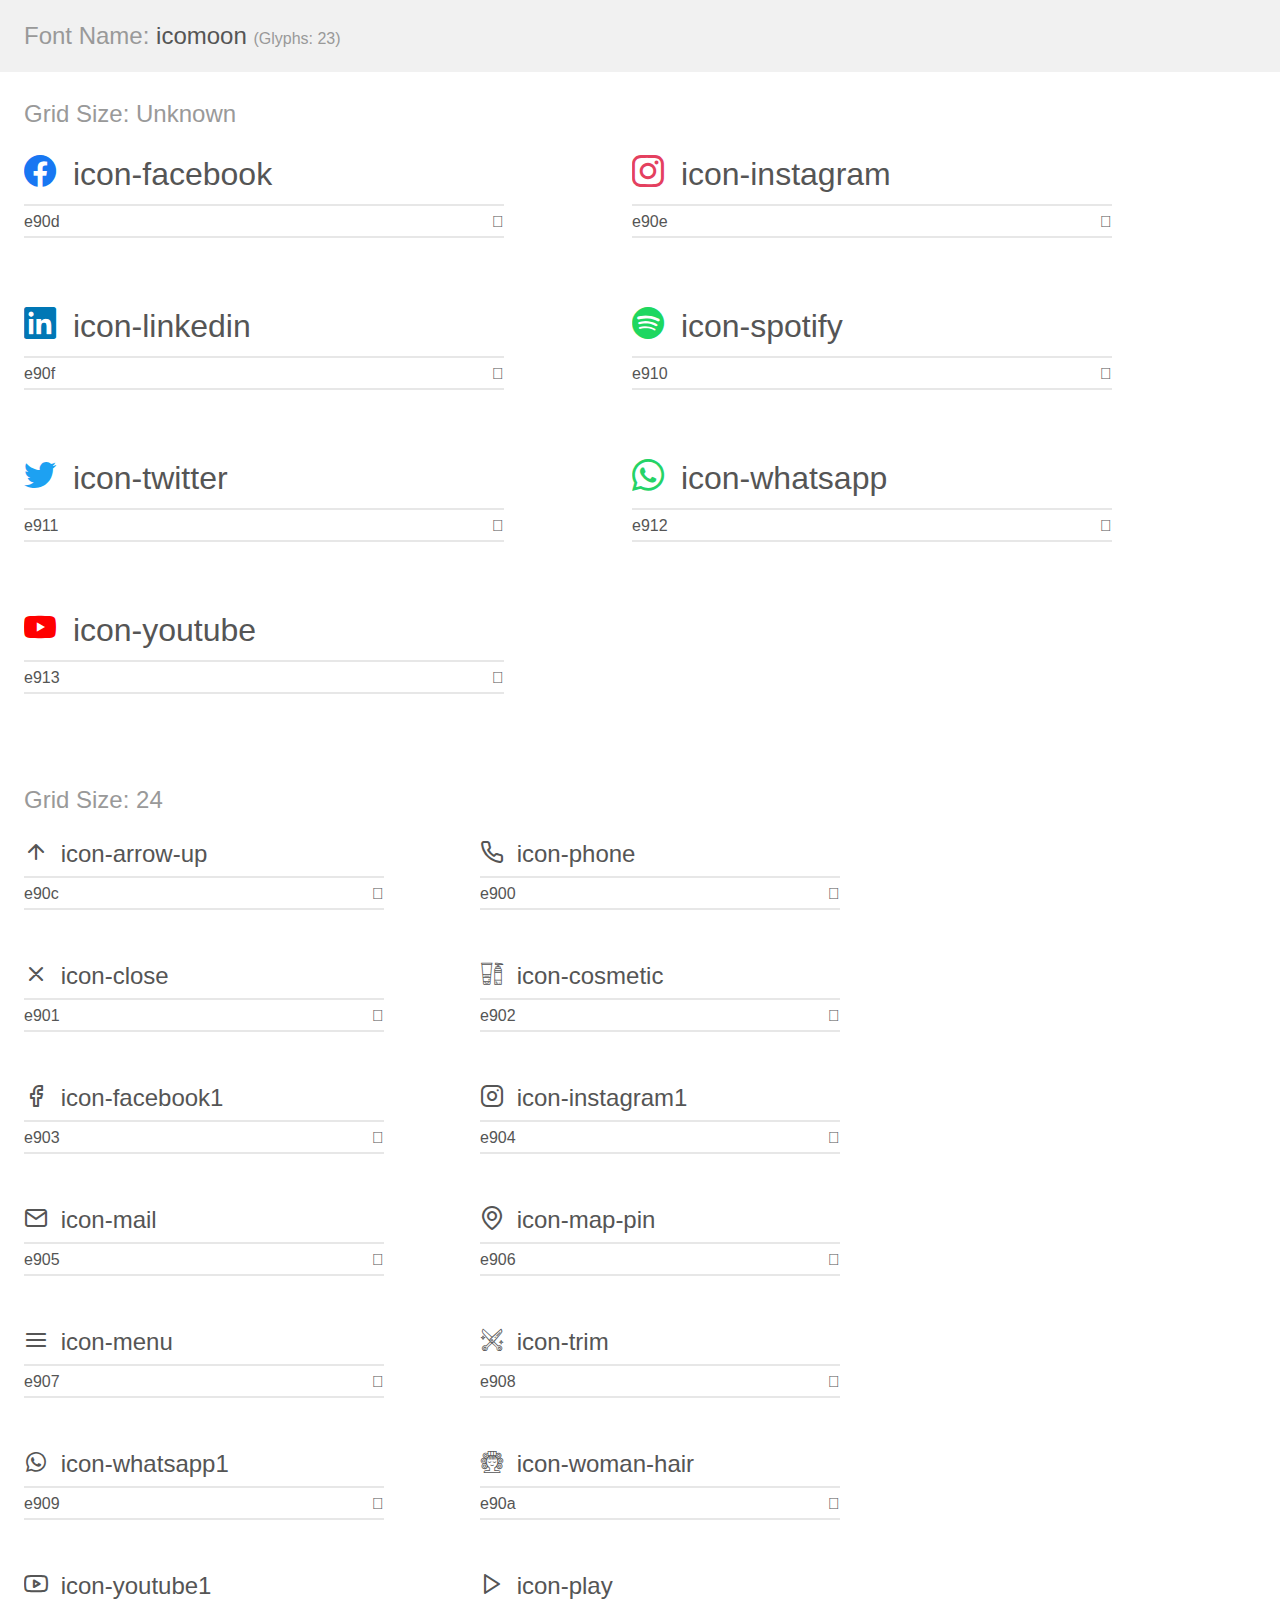
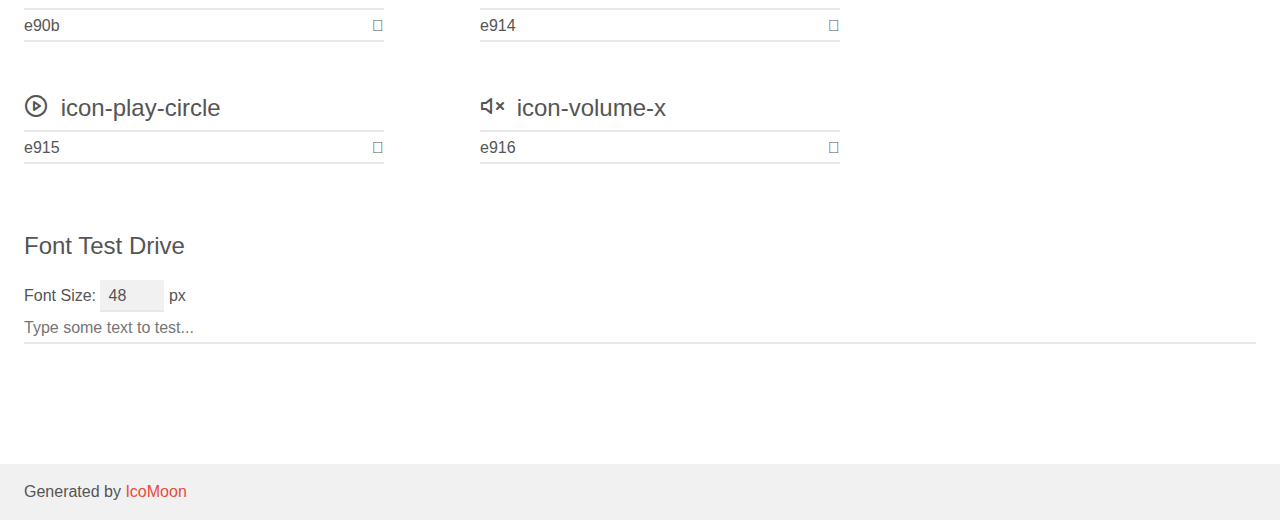
<file: assets/fonts/demo.html>
<!doctype html>
<html>
<head>
    <meta charset="utf-8">
    <title>IcoMoon Demo</title>
    <meta name="description" content="An Icon Font Generated By IcoMoon.io">
    <meta name="viewport" content="width=device-width, initial-scale=1">
    <link rel="stylesheet" href="demo-files/demo.css">
    <link rel="stylesheet" href="style.css"></head>
<body>
    <div class="bgc1 clearfix">
        <h1 class="mhmm mvm"><span class="fgc1">Font Name:</span> icomoon <small class="fgc1">(Glyphs:&nbsp;23)</small></h1>
    </div>
    <div class="clearfix mhl ptl">
        <h1 class="mvm mtn fgc1">Grid Size: Unknown</h1>
        <div class="glyph fs1">
            <div class="clearfix bshadow0 pbs">
                <span class="icon-facebook"></span>
                <span class="mls"> icon-facebook</span>
            </div>
            <fieldset class="fs0 size1of1 clearfix hidden-false">
                <input type="text" readonly value="e90d" class="unit size1of2" />
                <input type="text" maxlength="1" readonly value="&#xe90d;" class="unitRight size1of2 talign-right" />
            </fieldset>
            <div class="fs0 bshadow0 clearfix hidden-true">
                <span class="unit pvs fgc1">liga: </span>
                <input type="text" readonly value="" class="liga unitRight" />
            </div>
        </div>
        <div class="glyph fs1">
            <div class="clearfix bshadow0 pbs">
                <span class="icon-instagram"></span>
                <span class="mls"> icon-instagram</span>
            </div>
            <fieldset class="fs0 size1of1 clearfix hidden-false">
                <input type="text" readonly value="e90e" class="unit size1of2" />
                <input type="text" maxlength="1" readonly value="&#xe90e;" class="unitRight size1of2 talign-right" />
            </fieldset>
            <div class="fs0 bshadow0 clearfix hidden-true">
                <span class="unit pvs fgc1">liga: </span>
                <input type="text" readonly value="" class="liga unitRight" />
            </div>
        </div>
        <div class="glyph fs1">
            <div class="clearfix bshadow0 pbs">
                <span class="icon-linkedin"></span>
                <span class="mls"> icon-linkedin</span>
            </div>
            <fieldset class="fs0 size1of1 clearfix hidden-false">
                <input type="text" readonly value="e90f" class="unit size1of2" />
                <input type="text" maxlength="1" readonly value="&#xe90f;" class="unitRight size1of2 talign-right" />
            </fieldset>
            <div class="fs0 bshadow0 clearfix hidden-true">
                <span class="unit pvs fgc1">liga: </span>
                <input type="text" readonly value="" class="liga unitRight" />
            </div>
        </div>
        <div class="glyph fs1">
            <div class="clearfix bshadow0 pbs">
                <span class="icon-spotify"></span>
                <span class="mls"> icon-spotify</span>
            </div>
            <fieldset class="fs0 size1of1 clearfix hidden-false">
                <input type="text" readonly value="e910" class="unit size1of2" />
                <input type="text" maxlength="1" readonly value="&#xe910;" class="unitRight size1of2 talign-right" />
            </fieldset>
            <div class="fs0 bshadow0 clearfix hidden-true">
                <span class="unit pvs fgc1">liga: </span>
                <input type="text" readonly value="" class="liga unitRight" />
            </div>
        </div>
        <div class="glyph fs1">
            <div class="clearfix bshadow0 pbs">
                <span class="icon-twitter"></span>
                <span class="mls"> icon-twitter</span>
            </div>
            <fieldset class="fs0 size1of1 clearfix hidden-false">
                <input type="text" readonly value="e911" class="unit size1of2" />
                <input type="text" maxlength="1" readonly value="&#xe911;" class="unitRight size1of2 talign-right" />
            </fieldset>
            <div class="fs0 bshadow0 clearfix hidden-true">
                <span class="unit pvs fgc1">liga: </span>
                <input type="text" readonly value="" class="liga unitRight" />
            </div>
        </div>
        <div class="glyph fs1">
            <div class="clearfix bshadow0 pbs">
                <span class="icon-whatsapp"></span>
                <span class="mls"> icon-whatsapp</span>
            </div>
            <fieldset class="fs0 size1of1 clearfix hidden-false">
                <input type="text" readonly value="e912" class="unit size1of2" />
                <input type="text" maxlength="1" readonly value="&#xe912;" class="unitRight size1of2 talign-right" />
            </fieldset>
            <div class="fs0 bshadow0 clearfix hidden-true">
                <span class="unit pvs fgc1">liga: </span>
                <input type="text" readonly value="" class="liga unitRight" />
            </div>
        </div>
        <div class="glyph fs1">
            <div class="clearfix bshadow0 pbs">
                <span class="icon-youtube"></span>
                <span class="mls"> icon-youtube</span>
            </div>
            <fieldset class="fs0 size1of1 clearfix hidden-false">
                <input type="text" readonly value="e913" class="unit size1of2" />
                <input type="text" maxlength="1" readonly value="&#xe913;" class="unitRight size1of2 talign-right" />
            </fieldset>
            <div class="fs0 bshadow0 clearfix hidden-true">
                <span class="unit pvs fgc1">liga: </span>
                <input type="text" readonly value="" class="liga unitRight" />
            </div>
        </div>
    </div>
    <div class="clearfix mhl ptl">
        <h1 class="mvm mtn fgc1">Grid Size: 24</h1>
        <div class="glyph fs2">
            <div class="clearfix bshadow0 pbs">
                <span class="icon-arrow-up"></span>
                <span class="mls"> icon-arrow-up</span>
            </div>
            <fieldset class="fs0 size1of1 clearfix hidden-false">
                <input type="text" readonly value="e90c" class="unit size1of2" />
                <input type="text" maxlength="1" readonly value="&#xe90c;" class="unitRight size1of2 talign-right" />
            </fieldset>
            <div class="fs0 bshadow0 clearfix hidden-true">
                <span class="unit pvs fgc1">liga: </span>
                <input type="text" readonly value="" class="liga unitRight" />
            </div>
        </div>
        <div class="glyph fs2">
            <div class="clearfix bshadow0 pbs">
                <span class="icon-phone"></span>
                <span class="mls"> icon-phone</span>
            </div>
            <fieldset class="fs0 size1of1 clearfix hidden-false">
                <input type="text" readonly value="e900" class="unit size1of2" />
                <input type="text" maxlength="1" readonly value="&#xe900;" class="unitRight size1of2 talign-right" />
            </fieldset>
            <div class="fs0 bshadow0 clearfix hidden-true">
                <span class="unit pvs fgc1">liga: </span>
                <input type="text" readonly value="" class="liga unitRight" />
            </div>
        </div>
        <div class="glyph fs2">
            <div class="clearfix bshadow0 pbs">
                <span class="icon-close"></span>
                <span class="mls"> icon-close</span>
            </div>
            <fieldset class="fs0 size1of1 clearfix hidden-false">
                <input type="text" readonly value="e901" class="unit size1of2" />
                <input type="text" maxlength="1" readonly value="&#xe901;" class="unitRight size1of2 talign-right" />
            </fieldset>
            <div class="fs0 bshadow0 clearfix hidden-true">
                <span class="unit pvs fgc1">liga: </span>
                <input type="text" readonly value="" class="liga unitRight" />
            </div>
        </div>
        <div class="glyph fs2">
            <div class="clearfix bshadow0 pbs">
                <span class="icon-cosmetic"></span>
                <span class="mls"> icon-cosmetic</span>
            </div>
            <fieldset class="fs0 size1of1 clearfix hidden-false">
                <input type="text" readonly value="e902" class="unit size1of2" />
                <input type="text" maxlength="1" readonly value="&#xe902;" class="unitRight size1of2 talign-right" />
            </fieldset>
            <div class="fs0 bshadow0 clearfix hidden-true">
                <span class="unit pvs fgc1">liga: </span>
                <input type="text" readonly value="" class="liga unitRight" />
            </div>
        </div>
        <div class="glyph fs2">
            <div class="clearfix bshadow0 pbs">
                <span class="icon-facebook1"></span>
                <span class="mls"> icon-facebook1</span>
            </div>
            <fieldset class="fs0 size1of1 clearfix hidden-false">
                <input type="text" readonly value="e903" class="unit size1of2" />
                <input type="text" maxlength="1" readonly value="&#xe903;" class="unitRight size1of2 talign-right" />
            </fieldset>
            <div class="fs0 bshadow0 clearfix hidden-true">
                <span class="unit pvs fgc1">liga: </span>
                <input type="text" readonly value="" class="liga unitRight" />
            </div>
        </div>
        <div class="glyph fs2">
            <div class="clearfix bshadow0 pbs">
                <span class="icon-instagram1"></span>
                <span class="mls"> icon-instagram1</span>
            </div>
            <fieldset class="fs0 size1of1 clearfix hidden-false">
                <input type="text" readonly value="e904" class="unit size1of2" />
                <input type="text" maxlength="1" readonly value="&#xe904;" class="unitRight size1of2 talign-right" />
            </fieldset>
            <div class="fs0 bshadow0 clearfix hidden-true">
                <span class="unit pvs fgc1">liga: </span>
                <input type="text" readonly value="" class="liga unitRight" />
            </div>
        </div>
        <div class="glyph fs2">
            <div class="clearfix bshadow0 pbs">
                <span class="icon-mail"></span>
                <span class="mls"> icon-mail</span>
            </div>
            <fieldset class="fs0 size1of1 clearfix hidden-false">
                <input type="text" readonly value="e905" class="unit size1of2" />
                <input type="text" maxlength="1" readonly value="&#xe905;" class="unitRight size1of2 talign-right" />
            </fieldset>
            <div class="fs0 bshadow0 clearfix hidden-true">
                <span class="unit pvs fgc1">liga: </span>
                <input type="text" readonly value="" class="liga unitRight" />
            </div>
        </div>
        <div class="glyph fs2">
            <div class="clearfix bshadow0 pbs">
                <span class="icon-map-pin"></span>
                <span class="mls"> icon-map-pin</span>
            </div>
            <fieldset class="fs0 size1of1 clearfix hidden-false">
                <input type="text" readonly value="e906" class="unit size1of2" />
                <input type="text" maxlength="1" readonly value="&#xe906;" class="unitRight size1of2 talign-right" />
            </fieldset>
            <div class="fs0 bshadow0 clearfix hidden-true">
                <span class="unit pvs fgc1">liga: </span>
                <input type="text" readonly value="" class="liga unitRight" />
            </div>
        </div>
        <div class="glyph fs2">
            <div class="clearfix bshadow0 pbs">
                <span class="icon-menu"></span>
                <span class="mls"> icon-menu</span>
            </div>
            <fieldset class="fs0 size1of1 clearfix hidden-false">
                <input type="text" readonly value="e907" class="unit size1of2" />
                <input type="text" maxlength="1" readonly value="&#xe907;" class="unitRight size1of2 talign-right" />
            </fieldset>
            <div class="fs0 bshadow0 clearfix hidden-true">
                <span class="unit pvs fgc1">liga: </span>
                <input type="text" readonly value="" class="liga unitRight" />
            </div>
        </div>
        <div class="glyph fs2">
            <div class="clearfix bshadow0 pbs">
                <span class="icon-trim"></span>
                <span class="mls"> icon-trim</span>
            </div>
            <fieldset class="fs0 size1of1 clearfix hidden-false">
                <input type="text" readonly value="e908" class="unit size1of2" />
                <input type="text" maxlength="1" readonly value="&#xe908;" class="unitRight size1of2 talign-right" />
            </fieldset>
            <div class="fs0 bshadow0 clearfix hidden-true">
                <span class="unit pvs fgc1">liga: </span>
                <input type="text" readonly value="" class="liga unitRight" />
            </div>
        </div>
        <div class="glyph fs2">
            <div class="clearfix bshadow0 pbs">
                <span class="icon-whatsapp1"></span>
                <span class="mls"> icon-whatsapp1</span>
            </div>
            <fieldset class="fs0 size1of1 clearfix hidden-false">
                <input type="text" readonly value="e909" class="unit size1of2" />
                <input type="text" maxlength="1" readonly value="&#xe909;" class="unitRight size1of2 talign-right" />
            </fieldset>
            <div class="fs0 bshadow0 clearfix hidden-true">
                <span class="unit pvs fgc1">liga: </span>
                <input type="text" readonly value="" class="liga unitRight" />
            </div>
        </div>
        <div class="glyph fs2">
            <div class="clearfix bshadow0 pbs">
                <span class="icon-woman-hair"></span>
                <span class="mls"> icon-woman-hair</span>
            </div>
            <fieldset class="fs0 size1of1 clearfix hidden-false">
                <input type="text" readonly value="e90a" class="unit size1of2" />
                <input type="text" maxlength="1" readonly value="&#xe90a;" class="unitRight size1of2 talign-right" />
            </fieldset>
            <div class="fs0 bshadow0 clearfix hidden-true">
                <span class="unit pvs fgc1">liga: </span>
                <input type="text" readonly value="" class="liga unitRight" />
            </div>
        </div>
        <div class="glyph fs2">
            <div class="clearfix bshadow0 pbs">
                <span class="icon-youtube1"></span>
                <span class="mls"> icon-youtube1</span>
            </div>
            <fieldset class="fs0 size1of1 clearfix hidden-false">
                <input type="text" readonly value="e90b" class="unit size1of2" />
                <input type="text" maxlength="1" readonly value="&#xe90b;" class="unitRight size1of2 talign-right" />
            </fieldset>
            <div class="fs0 bshadow0 clearfix hidden-true">
                <span class="unit pvs fgc1">liga: </span>
                <input type="text" readonly value="" class="liga unitRight" />
            </div>
        </div>
        <div class="glyph fs2">
            <div class="clearfix bshadow0 pbs">
                <span class="icon-play"></span>
                <span class="mls"> icon-play</span>
            </div>
            <fieldset class="fs0 size1of1 clearfix hidden-false">
                <input type="text" readonly value="e914" class="unit size1of2" />
                <input type="text" maxlength="1" readonly value="&#xe914;" class="unitRight size1of2 talign-right" />
            </fieldset>
            <div class="fs0 bshadow0 clearfix hidden-true">
                <span class="unit pvs fgc1">liga: </span>
                <input type="text" readonly value="" class="liga unitRight" />
            </div>
        </div>
        <div class="glyph fs2">
            <div class="clearfix bshadow0 pbs">
                <span class="icon-play-circle"></span>
                <span class="mls"> icon-play-circle</span>
            </div>
            <fieldset class="fs0 size1of1 clearfix hidden-false">
                <input type="text" readonly value="e915" class="unit size1of2" />
                <input type="text" maxlength="1" readonly value="&#xe915;" class="unitRight size1of2 talign-right" />
            </fieldset>
            <div class="fs0 bshadow0 clearfix hidden-true">
                <span class="unit pvs fgc1">liga: </span>
                <input type="text" readonly value="" class="liga unitRight" />
            </div>
        </div>
        <div class="glyph fs2">
            <div class="clearfix bshadow0 pbs">
                <span class="icon-volume-x"></span>
                <span class="mls"> icon-volume-x</span>
            </div>
            <fieldset class="fs0 size1of1 clearfix hidden-false">
                <input type="text" readonly value="e916" class="unit size1of2" />
                <input type="text" maxlength="1" readonly value="&#xe916;" class="unitRight size1of2 talign-right" />
            </fieldset>
            <div class="fs0 bshadow0 clearfix hidden-true">
                <span class="unit pvs fgc1">liga: </span>
                <input type="text" readonly value="" class="liga unitRight" />
            </div>
        </div>
    </div>

    <!--[if gt IE 8]><!-->
    <div class="mhl clearfix mbl">
        <h1>Font Test Drive</h1>
        <label>
            Font Size: <input id="fontSize" type="number" class="textbox0 mbm"
            min="8" value="48" />
            px
        </label>
        <input id="testText" type="text" class="phl size1of1 mvl"
        placeholder="Type some text to test..." value=""/>
        <div id="testDrive" class="icon-" style="font-family: icomoon">&nbsp;
        </div>
    </div>
    <!--<![endif]-->
    <div class="bgc1 clearfix">
        <p class="mhl">Generated by <a href="https://icomoon.io/app">IcoMoon</a></p>
    </div>

    <script src="demo-files/demo.js"></script>
</body>
</html>
</file>
<file: assets/fonts/demo-files/demo.css>
body {
  padding: 0;
  margin: 0;
  font-family: sans-serif;
  font-size: 1em;
  line-height: 1.5;
  color: #555;
  background: #fff;
}
h1 {
  font-size: 1.5em;
  font-weight: normal;
}
small {
  font-size: .66666667em;
}
a {
  color: #e74c3c;
  text-decoration: none;
}
a:hover, a:focus {
  box-shadow: 0 1px #e74c3c;
}
.bshadow0, input {
  box-shadow: inset 0 -2px #e7e7e7;
}
input:hover {
  box-shadow: inset 0 -2px #ccc;
}
input, fieldset {
  font-family: sans-serif;
  font-size: 1em;
  margin: 0;
  padding: 0;
  border: 0;
}
input {
  color: inherit;
  line-height: 1.5;
  height: 1.5em;
  padding: .25em 0;
}
input:focus {
  outline: none;
  box-shadow: inset 0 -2px #449fdb;
}
.glyph {
  font-size: 16px;
  width: 15em;
  padding-bottom: 1em;
  margin-right: 4em;
  margin-bottom: 1em;
  float: left;
  overflow: hidden;
}
.liga {
  width: 80%;
  width: calc(100% - 2.5em);
}
.talign-right {
  text-align: right;
}
.talign-center {
  text-align: center;
}
.bgc1 {
  background: #f1f1f1;
}
.fgc1 {
  color: #999;
}
.fgc0 {
  color: #000;
}
p {
  margin-top: 1em;
  margin-bottom: 1em;
}
.mvm {
  margin-top: .75em;
  margin-bottom: .75em;
}
.mtn {
  margin-top: 0;
}
.mtl, .mal {
  margin-top: 1.5em;
}
.mbl, .mal {
  margin-bottom: 1.5em;
}
.mal, .mhl {
  margin-left: 1.5em;
  margin-right: 1.5em;
}
.mhmm {
  margin-left: 1em;
  margin-right: 1em;
}
.mls {
  margin-left: .25em;
}
.ptl {
  padding-top: 1.5em;
}
.pbs, .pvs {
  padding-bottom: .25em;
}
.pvs, .pts {
  padding-top: .25em;
}
.unit {
  float: left;
}
.unitRight {
  float: right;
}
.size1of2 {
  width: 50%;
}
.size1of1 {
  width: 100%;
}
.clearfix:before, .clearfix:after {
  content: " ";
  display: table;
}
.clearfix:after {
  clear: both;
}
.hidden-true {
  display: none;
}
.textbox0 {
  width: 3em;
  background: #f1f1f1;
  padding: .25em .5em;
  line-height: 1.5;
  height: 1.5em;
}
#testDrive {
  display: block;
  padding-top: 24px;
  line-height: 1.5;
}
.fs0 {
  font-size: 16px;
}
.fs1 {
  font-size: 32px;
}
.fs2 {
  font-size: 24px;
}
</file>
<file: assets/fonts/style.css>
@font-face {
  font-family: 'icomoon';
  src:  url('fonts/icomoon.eot?e7vkhn');
  src:  url('fonts/icomoon.eot?e7vkhn#iefix') format('embedded-opentype'),
    url('fonts/icomoon.ttf?e7vkhn') format('truetype'),
    url('fonts/icomoon.woff?e7vkhn') format('woff'),
    url('fonts/icomoon.svg?e7vkhn#icomoon') format('svg');
  font-weight: normal;
  font-style: normal;
  font-display: block;
}

[class^="icon-"], [class*=" icon-"] {
  /* use !important to prevent issues with browser extensions that change fonts */
  font-family: 'icomoon' !important;
  speak: never;
  font-style: normal;
  font-weight: normal;
  font-variant: normal;
  text-transform: none;
  line-height: 1;

  /* Better Font Rendering =========== */
  -webkit-font-smoothing: antialiased;
  -moz-osx-font-smoothing: grayscale;
}

.icon-facebook:before {
  content: "\e90d";
  color: #1877f2;
}
.icon-instagram:before {
  content: "\e90e";
  color: #e4405f;
}
.icon-linkedin:before {
  content: "\e90f";
  color: #0077b5;
}
.icon-spotify:before {
  content: "\e910";
  color: #1ed760;
}
.icon-twitter:before {
  content: "\e911";
  color: #1da1f2;
}
.icon-whatsapp:before {
  content: "\e912";
  color: #25d366;
}
.icon-youtube:before {
  content: "\e913";
  color: #f00;
}
.icon-arrow-up:before {
  content: "\e90c";
}
.icon-phone:before {
  content: "\e900";
}
.icon-close:before {
  content: "\e901";
}
.icon-cosmetic:before {
  content: "\e902";
}
.icon-facebook1:before {
  content: "\e903";
}
.icon-instagram1:before {
  content: "\e904";
}
.icon-mail:before {
  content: "\e905";
}
.icon-map-pin:before {
  content: "\e906";
}
.icon-menu:before {
  content: "\e907";
}
.icon-trim:before {
  content: "\e908";
}
.icon-whatsapp1:before {
  content: "\e909";
}
.icon-woman-hair:before {
  content: "\e90a";
}
.icon-youtube1:before {
  content: "\e90b";
}
.icon-play:before {
  content: "\e914";
}
.icon-play-circle:before {
  content: "\e915";
}
.icon-volume-x:before {
  content: "\e916";
}
</file>
